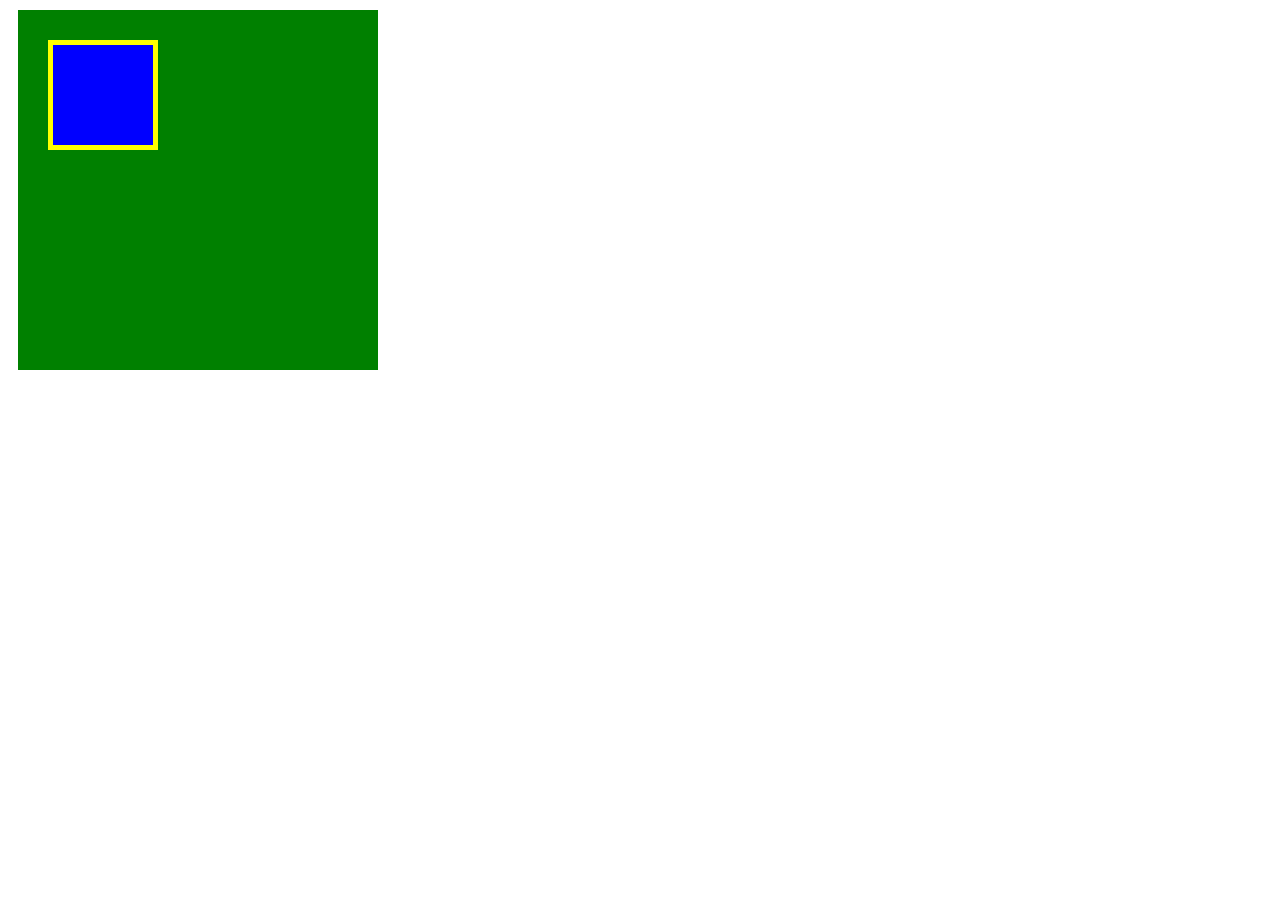
<file: box/box.html>
<!DOCTYPE html>
<html lang="ja">
  <head>
    <meta charset="UTF-8" />
    <!-- CSSファイルの読み込み -->
    <link rel="stylesheet" href="box.css" />
    <title>BOX</title>
  </head>

  
    <!-- box1用のdiv -->
    <div class="box1">
      <div class="box2"></div>

    </div>
  </body>
</html>
</file>
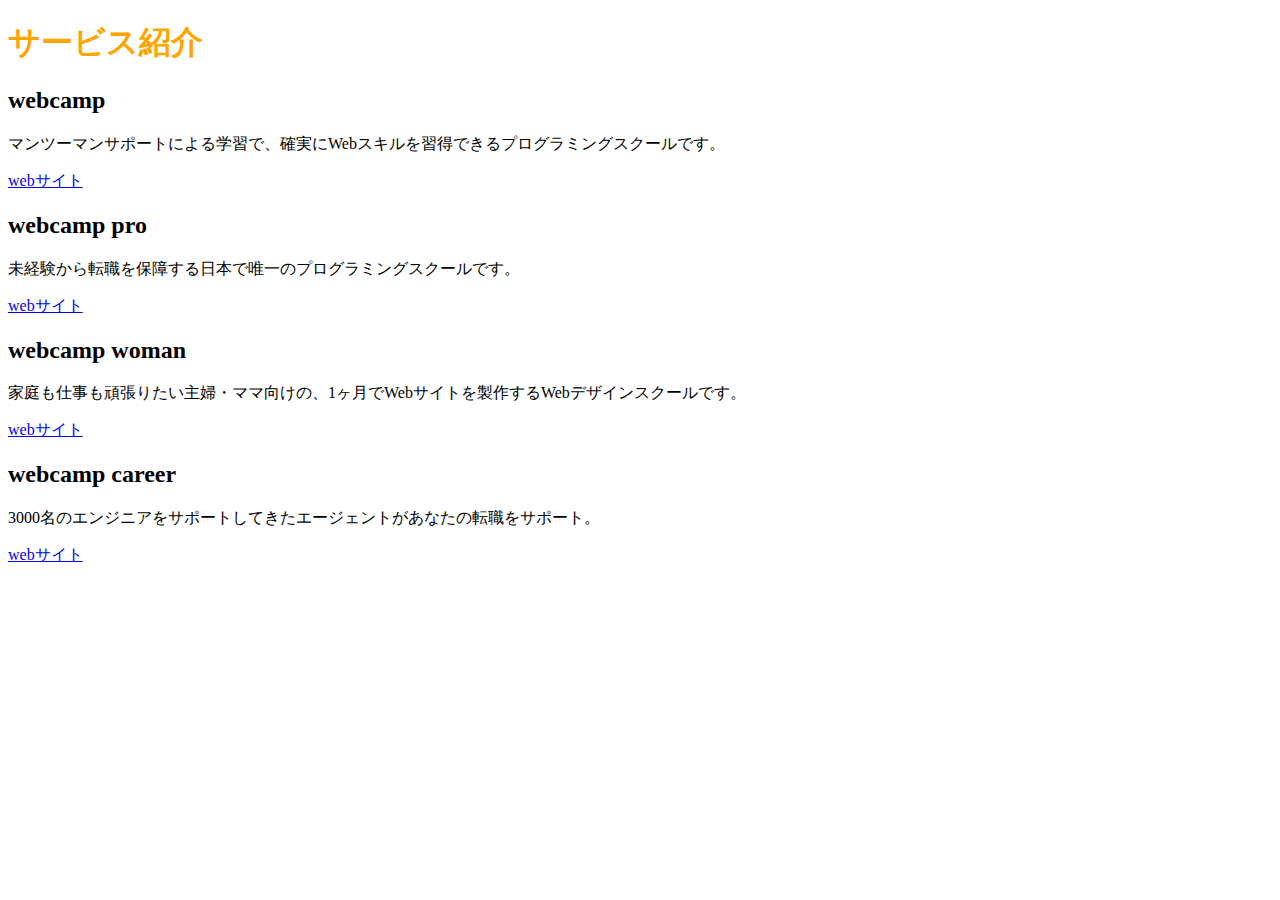
<file: chapter1/<!DOCTYPE HTML>.html>
<!DOCTYPE HTML>
<html lang="ja">
  <head>
    <meta charset="UTF-8" />
    <title>初めてのHTML</title>
  </head>

  <body>
  <h1>サービス紹介</h1>
    <h2>webcamp</h2>
    <p>マンツーマンサポートによる学習で、確実にWebスキルを習得できるプログラミングスクールです。</p>
    <a href="https://infratop.jp">webサイト</a>
    <h2>webcamp pro</h2>
    <p>未経験から転職を保障する日本で唯一のプログラミングスクールです。</p>
    <a href="https://infratop.jp">webサイト</a>
    <h2>webcamp woman</h2>
    <p>家庭も仕事も頑張りたい主婦・ママ向けの、1ヶ月でWebサイトを製作するWebデザインスクールです。</p>
    <a href="https://infratop.jp">webサイト</a>
    <h2>webcamp career</h2>
    <p>3000名のエンジニアをサポートしてきたエージェントがあなたの転職をサポート。</p>
    <a href="https://infratop.jp">webサイト</a>

    <link rel="stylesheet" href="kadai1.css" />



  </body>
</html>
</file>
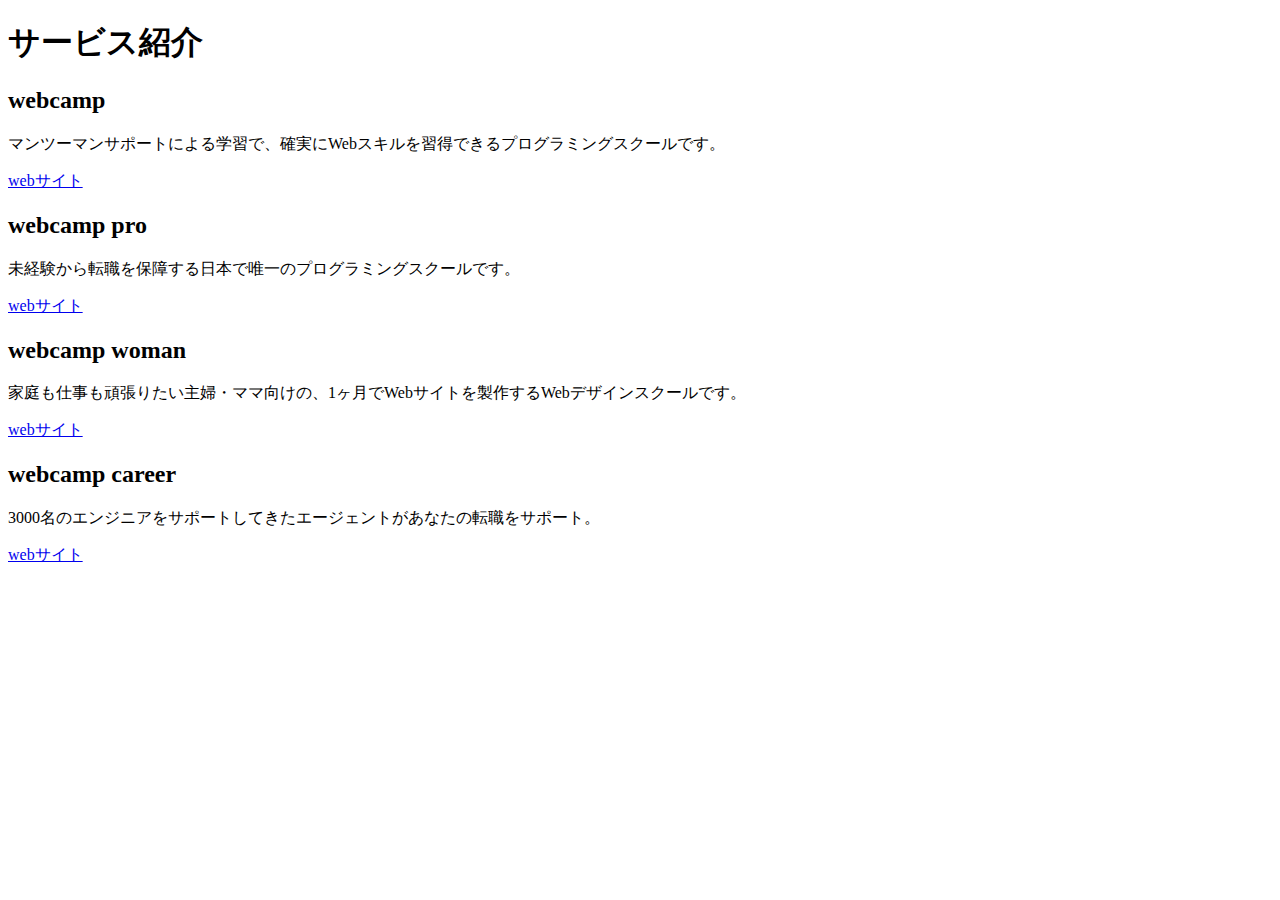
<file: chapter1/kadai1.html>
<!DOCTYPE HTML>
<html lang="ja">
  <head>
    <meta charset="UTF-8" />
    <title>初めてのHTML</title>
  </head>

  <body>
  <h1>サービス紹介</h1>
    <h2>webcamp</h2>
    <p>マンツーマンサポートによる学習で、確実にWebスキルを習得できるプログラミングスクールです。</p>
    <a href="https://infratop.jp">webサイト</a>
    <h2>webcamp pro</h2>
    <p>未経験から転職を保障する日本で唯一のプログラミングスクールです。</p>
    <a href="https://infratop.jp">webサイト</a>
    <h2>webcamp woman</h2>
    <p>家庭も仕事も頑張りたい主婦・ママ向けの、1ヶ月でWebサイトを製作するWebデザインスクールです。</p>
    <a href="https://infratop.jp">webサイト</a>
    <h2>webcamp career</h2>
    <p>3000名のエンジニアをサポートしてきたエージェントがあなたの転職をサポート。</p>
    <a href="https://infratop.jp">webサイト</a>



  </body>
</html>
</file>
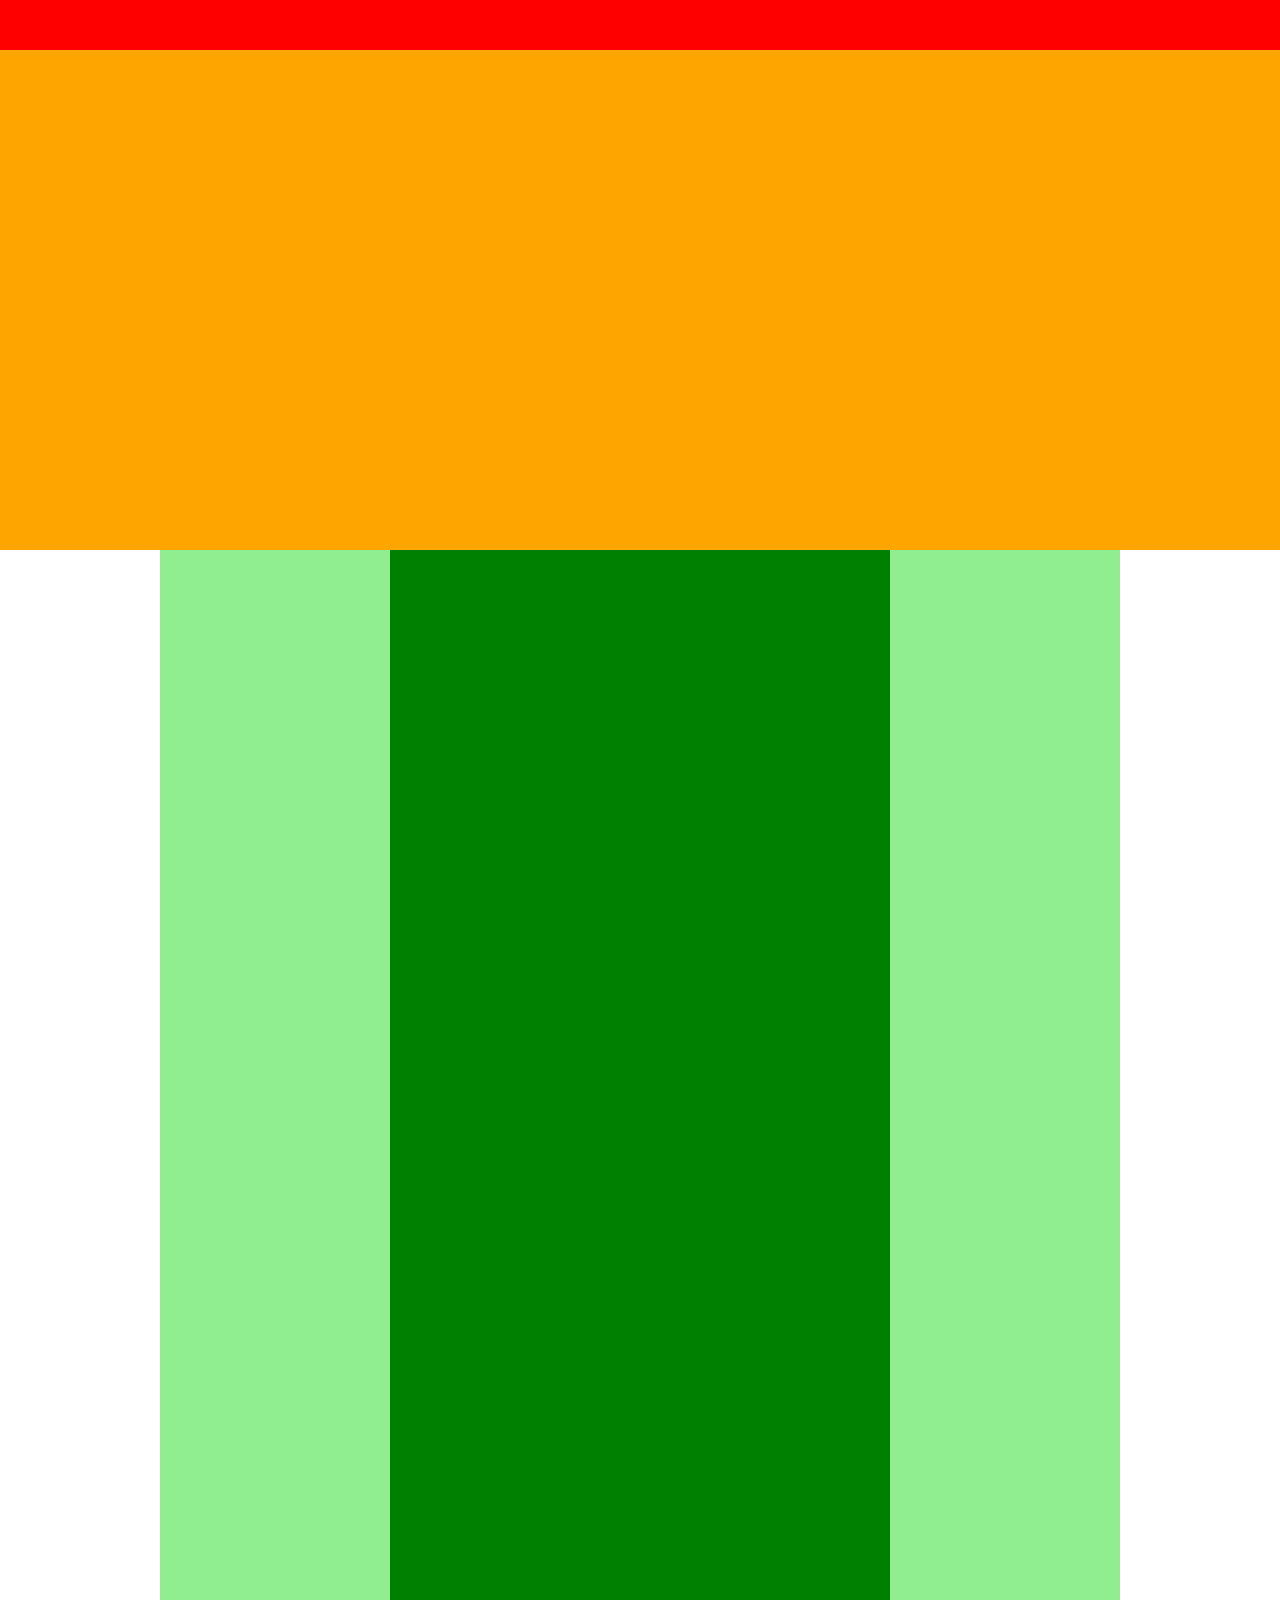
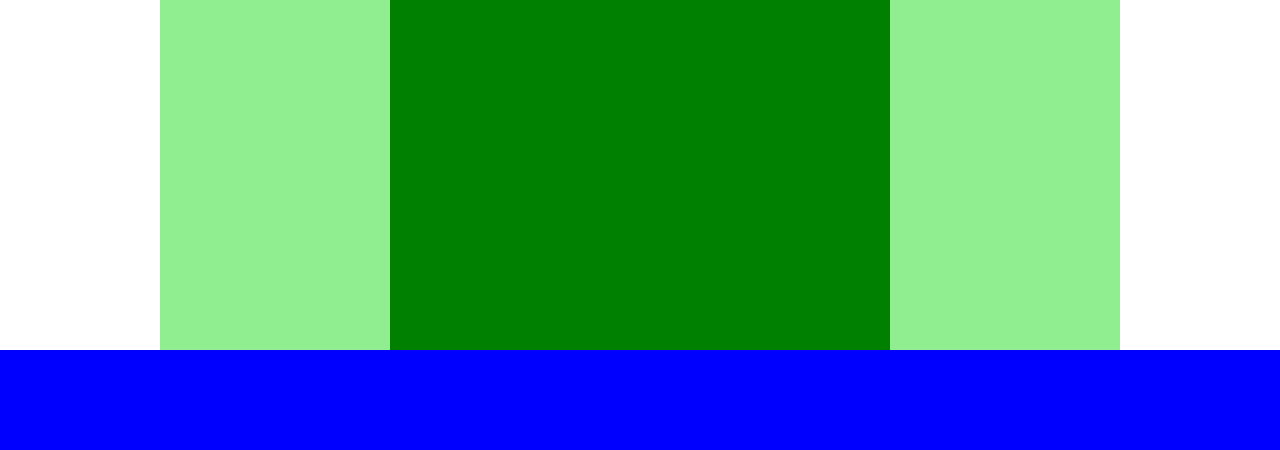
<file: chapter4/ensyu.html>
<!DOCTYPE html>
<html lang="ja">
  <head>
    <meta charset="UTF-8" />
    <link rel="stylesheet" href="ensyu.css" />
    <title>ENSYU</title>
  </head>

  <body>
    <!-- header用のdiv -->
    <div class="header"></div>

    <!-- main-visual用のdiv -->
    <div class="main-visual"></div>

    <!-- main用のdiv -->
    <div class="main">
     <div class="sidebar-left"></div>
     <div class="blog"></div>
     <div class="sidebar-right"></div>
    </div>

    <!-- footer用のdiv -->
    <div class="footer"></div>

  </body>
</html>
</file>
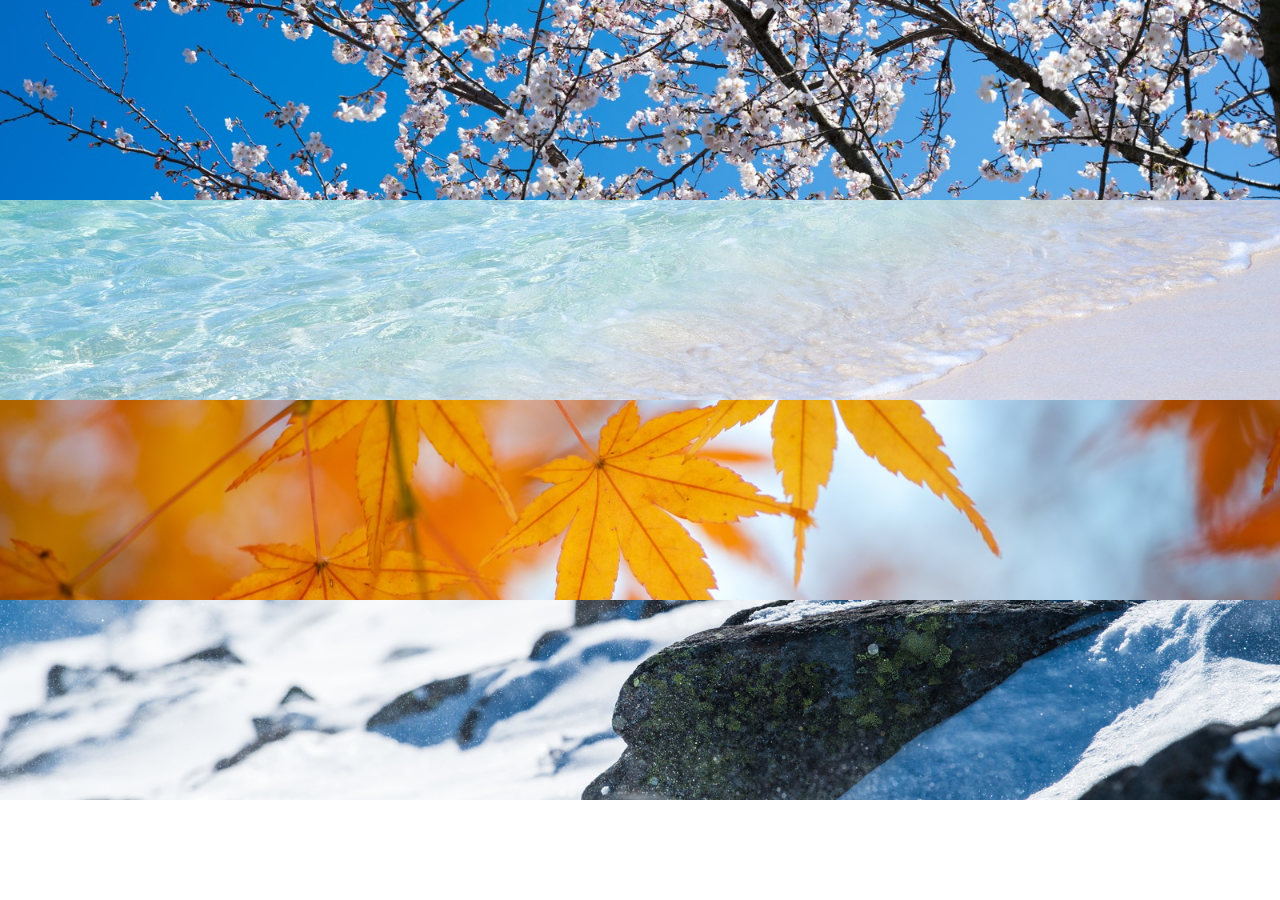
<file: chapter6/chapter6.html>
<!DOCTYPE html>
<html lang="ja">
  <head>
    <meta charset="UTF-8">
    <title>課題６</title>
    <link rel="stylesheet" href="chapter6.css" />
  </head>
  <body>
    <div class="box1"></div>

    <div class="box2"></div>

    <div class="box3"></div>

    <div class="box4"></div>

  </body>
</html>
</file>
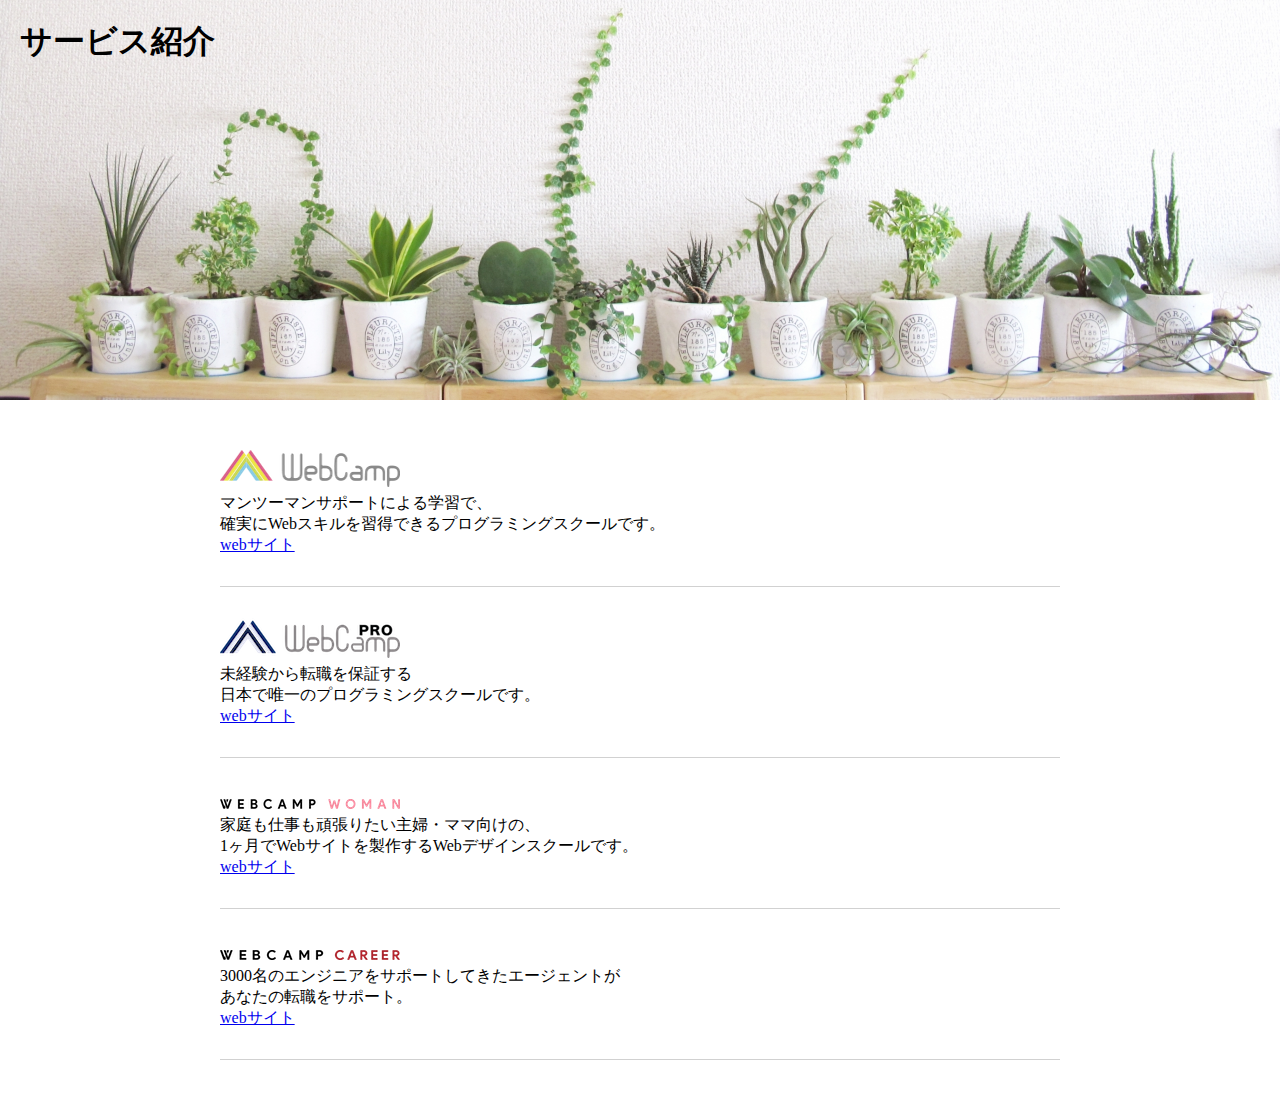
<file: chapter7/chapter7.html>
<!DOCTYPE html>
<html lang="ja">
  <head>
    <meta charset="UTF-8" />
    <title>課題７</title>
    <link rel="stylesheet" href="chapter7.css" />
  </head>
  <body>
    <section class="main-visual">
      <h1 class="headline">サービス紹介</h1>
    </section>
    <main>
      <section class="service1">
        <h2><img src="img/wc-logo.png" alt="ロゴ"></h2>
        <p>マンツーマンサポートによる学習で、<br />確実にWebスキルを習得できるプログラミングスクールです。
        </p>
        <a href="https://web-camp.io">webサイト</a>
      </section>

      <section class="service2">
        <h2><img src="img/wcp-logo.png" alt="ロゴ"></h2>
        <p>
          未経験から転職を保証する<br />日本で唯一のプログラミングスクールです。
        </p>
        <a href="https://web-camp.io">webサイト</a>
      </section>

      <section class="service3">
        <h2><img src="img/wcw-logo.png" alt="ロゴ"></h2>
        <p>家庭も仕事も頑張りたい主婦・ママ向けの、<br />1ヶ月でWebサイトを製作するWebデザインスクールです。</p>
        <a href="https://web-camp.io">webサイト</a>
      </section>
    
        <section class="service4">
        <h2><img src="img/wcc-logo.png" alt="ロゴ"></h2>
        <p>
          3000名のエンジニアをサポートしてきたエージェントが<br />あなたの転職をサポート。
        </p>
        <a href="https://web-camp.io">webサイト</a>
      </section>
    </main>
  </body>  
</html>
</file>
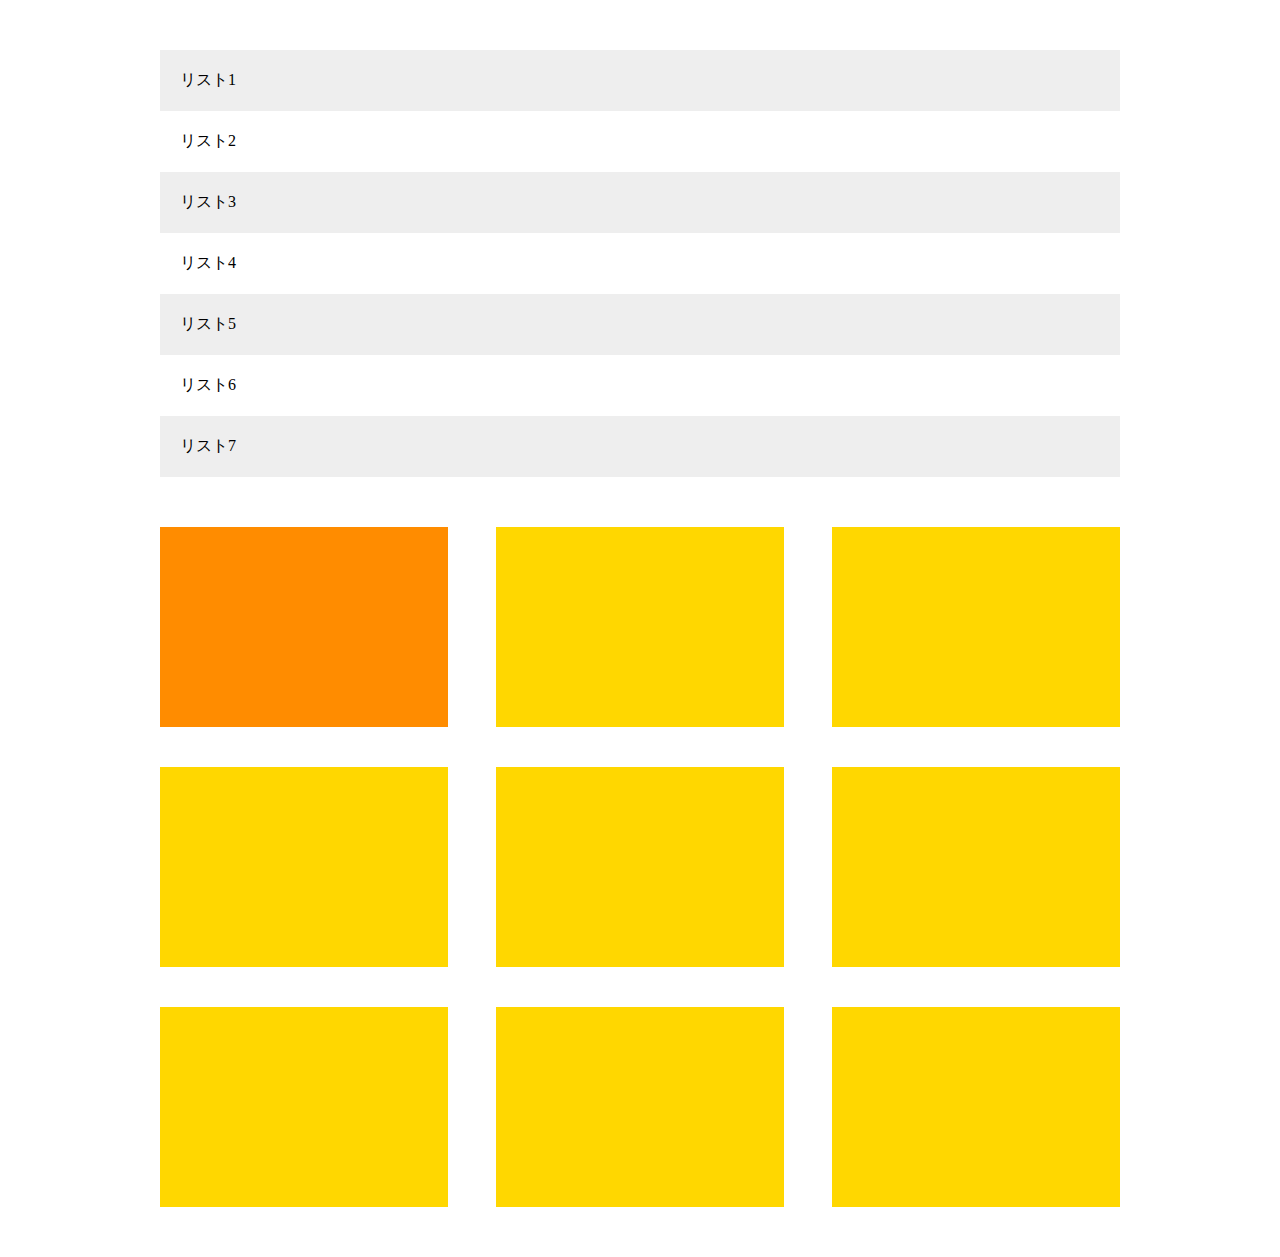
<file: chapter8/chapter8.html>
<!DOCTYPE html>
<html lang="ja">
  <head>
    <meta charset="UTF-8">
    <title>課題８</title>
    <link rel="stylesheet" href="chapter8.css">

  </head>

  <body>
    <main>
      <ul class="item-list">
        <li class="item">リスト1</li>
        <li class="item">リスト2</li>
        <li class="item">リスト3</li>
        <li class="item">リスト4</li>
        <li class="item">リスト5</li>
        <li class="item">リスト6</li>
        <li class="item">リスト7</li>
      </ul>
      <div class="box-list">
        <div class="box"></div>
        <div class="box"></div>
        <div class="box"></div>
        <div class="box"></div>
        <div class="box"></div>
        <div class="box"></div>
        <div class="box"></div>
        <div class="box"></div>
        <div class="box"></div>
      </div>

    </main>
  </body>
</file>
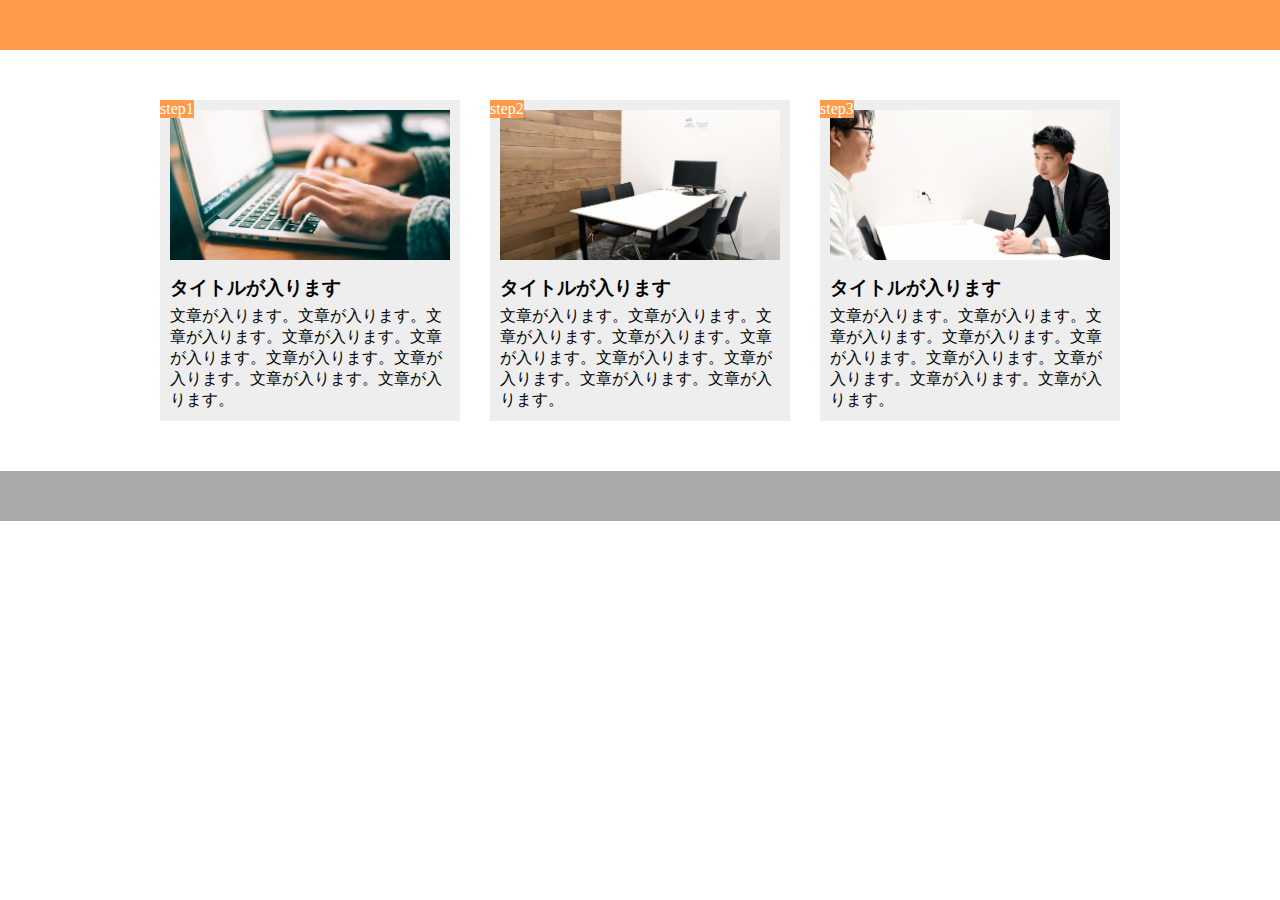
<file: chapter9/chapter9.html>
<!DOCTYPE html>
<html lang="ja">
  <head>
    <meta charset="UTF-8" />
    <meta name="viewport" content="width=device-width,initial-scale=1.0">
    <link rel="stylesheet" href="chapter9.css">
    <title>課題９</title>
  </head>
  <body>
    <header></header>
    <main>
      <div class="step-box">
        <div class="step-img1"></div>
        <span class="step-num">step1</span>
        <h3 class="title">タイトルが入ります</h3>
        <p class="text">
          文章が入ります。文章が入ります。文章が入ります。文章が入ります。文章が入ります。文章が入ります。文章が入ります。文章が入ります。文章が入ります。
        </p>
      </div>

      <div class="step-box">
        <div class="step-img2"></div>
        <span class="step-num">step2</span>
        <h3 class="title">タイトルが入ります</h3>
        <p class="text">
          文章が入ります。文章が入ります。文章が入ります。文章が入ります。文章が入ります。文章が入ります。文章が入ります。文章が入ります。文章が入ります。
        </p>
      </div>

      <div class="step-box">
        <div class="step-img3"></div>
        <span class="step-num">step3</span>
        <h3 class="title">タイトルが入ります</h3>
        <p class="text">
          文章が入ります。文章が入ります。文章が入ります。文章が入ります。文章が入ります。文章が入ります。文章が入ります。文章が入ります。文章が入ります。
        </p>
      </div>
    </main>
    <footer></footer>
  </body>
</html>
</file>
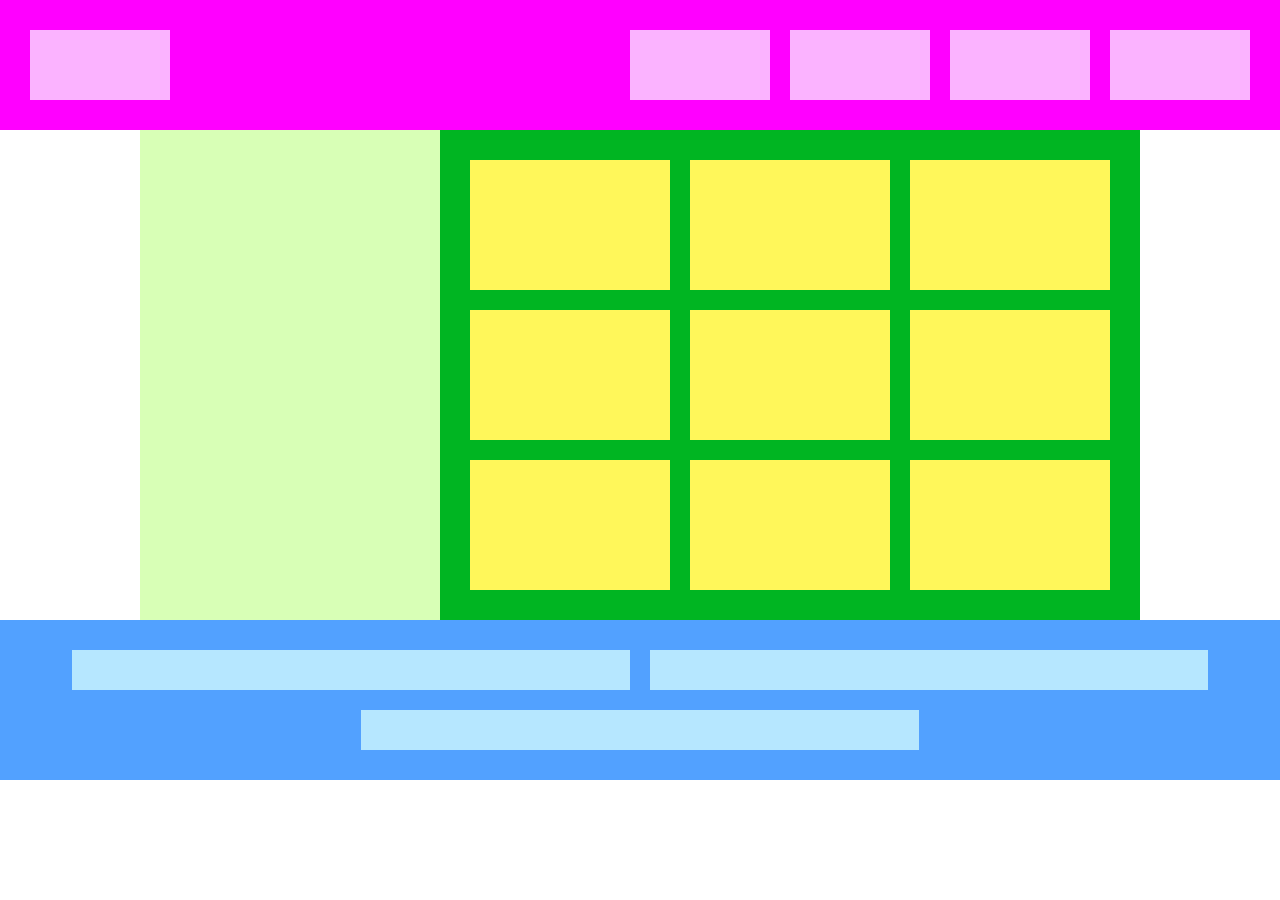
<file: flexbox_exercise/flex_e.html>
<!DOCTYPE html>
<html lang="ja">
  <head>
    <meta charset="UTF-8" />
    <title>Flexbox演習</title>
    <link rel="stylesheet" href="flex_e.css" />
  </head>

  <body>
    <div class="header">
      <div></div>
      <div></div>
      <div></div>
      <div></div>
      <div></div>
    </div>

    <div class="main">
      <div class="sidebar"></div>
      <div class="content">
        <div></div>
        <div></div>
        <div></div>
        <div></div>
        <div></div>
        <div></div>
        <div></div>
        <div></div>
        <div></div>
      </div>
    </div>

    <div class="footer">
      <div></div>
      <div></div>
      <div></div>
    </div>
  </body>
</html>
</file>
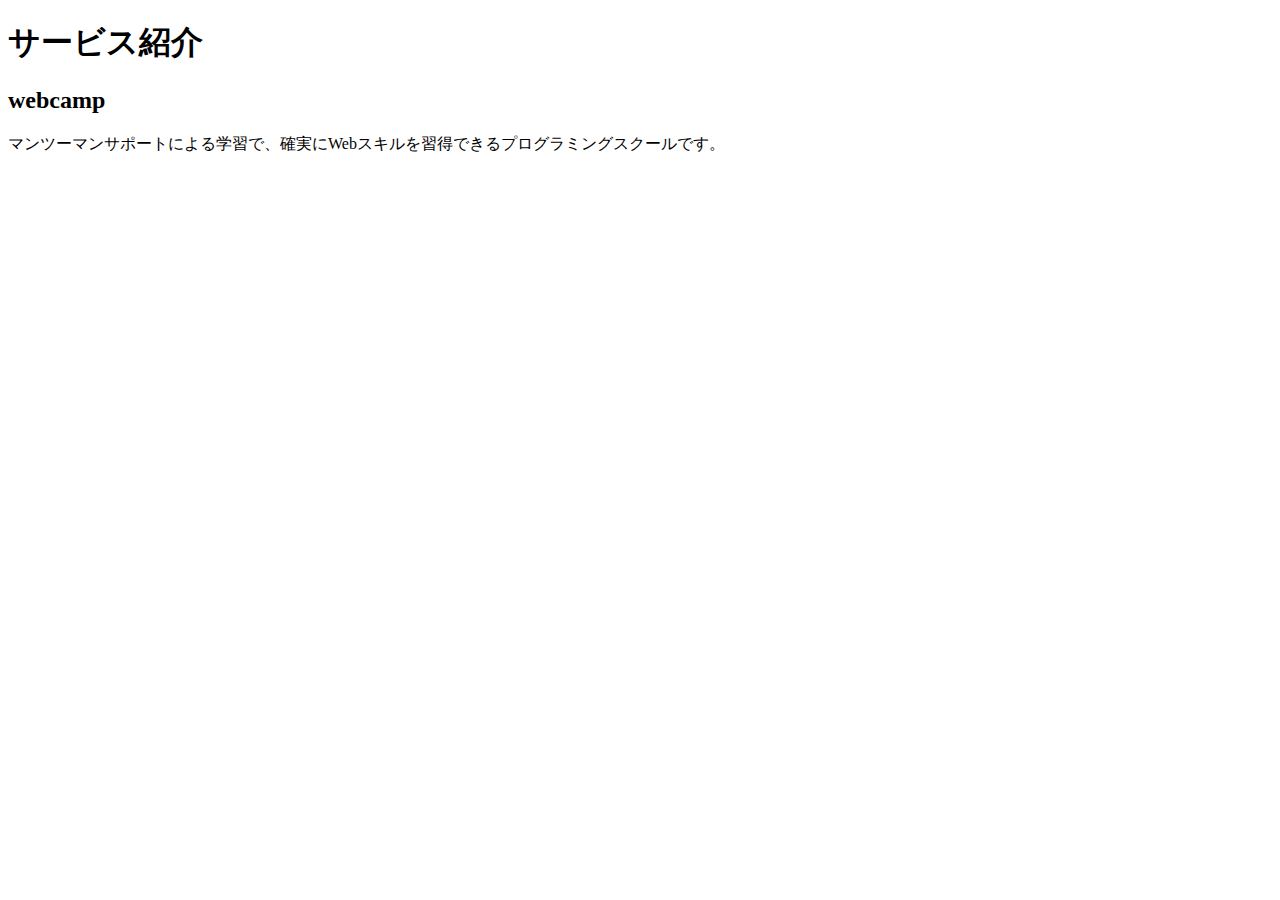
<file: sample/<!DOCTYPE HTML>.html>
<!DOCTYPE HTML>
<html lang="ja">
  <head>
    <meta charset="UTF-8" />
    <title>初めてのHTML</title>
  </head>

  <body>
  <h1>サービス紹介</h1>
    <h2>webcamp</h2>
    <p>マンツーマンサポートによる学習で、確実にWebスキルを習得できるプログラミングスクールです。</p>
  </body>
</html>
</file>
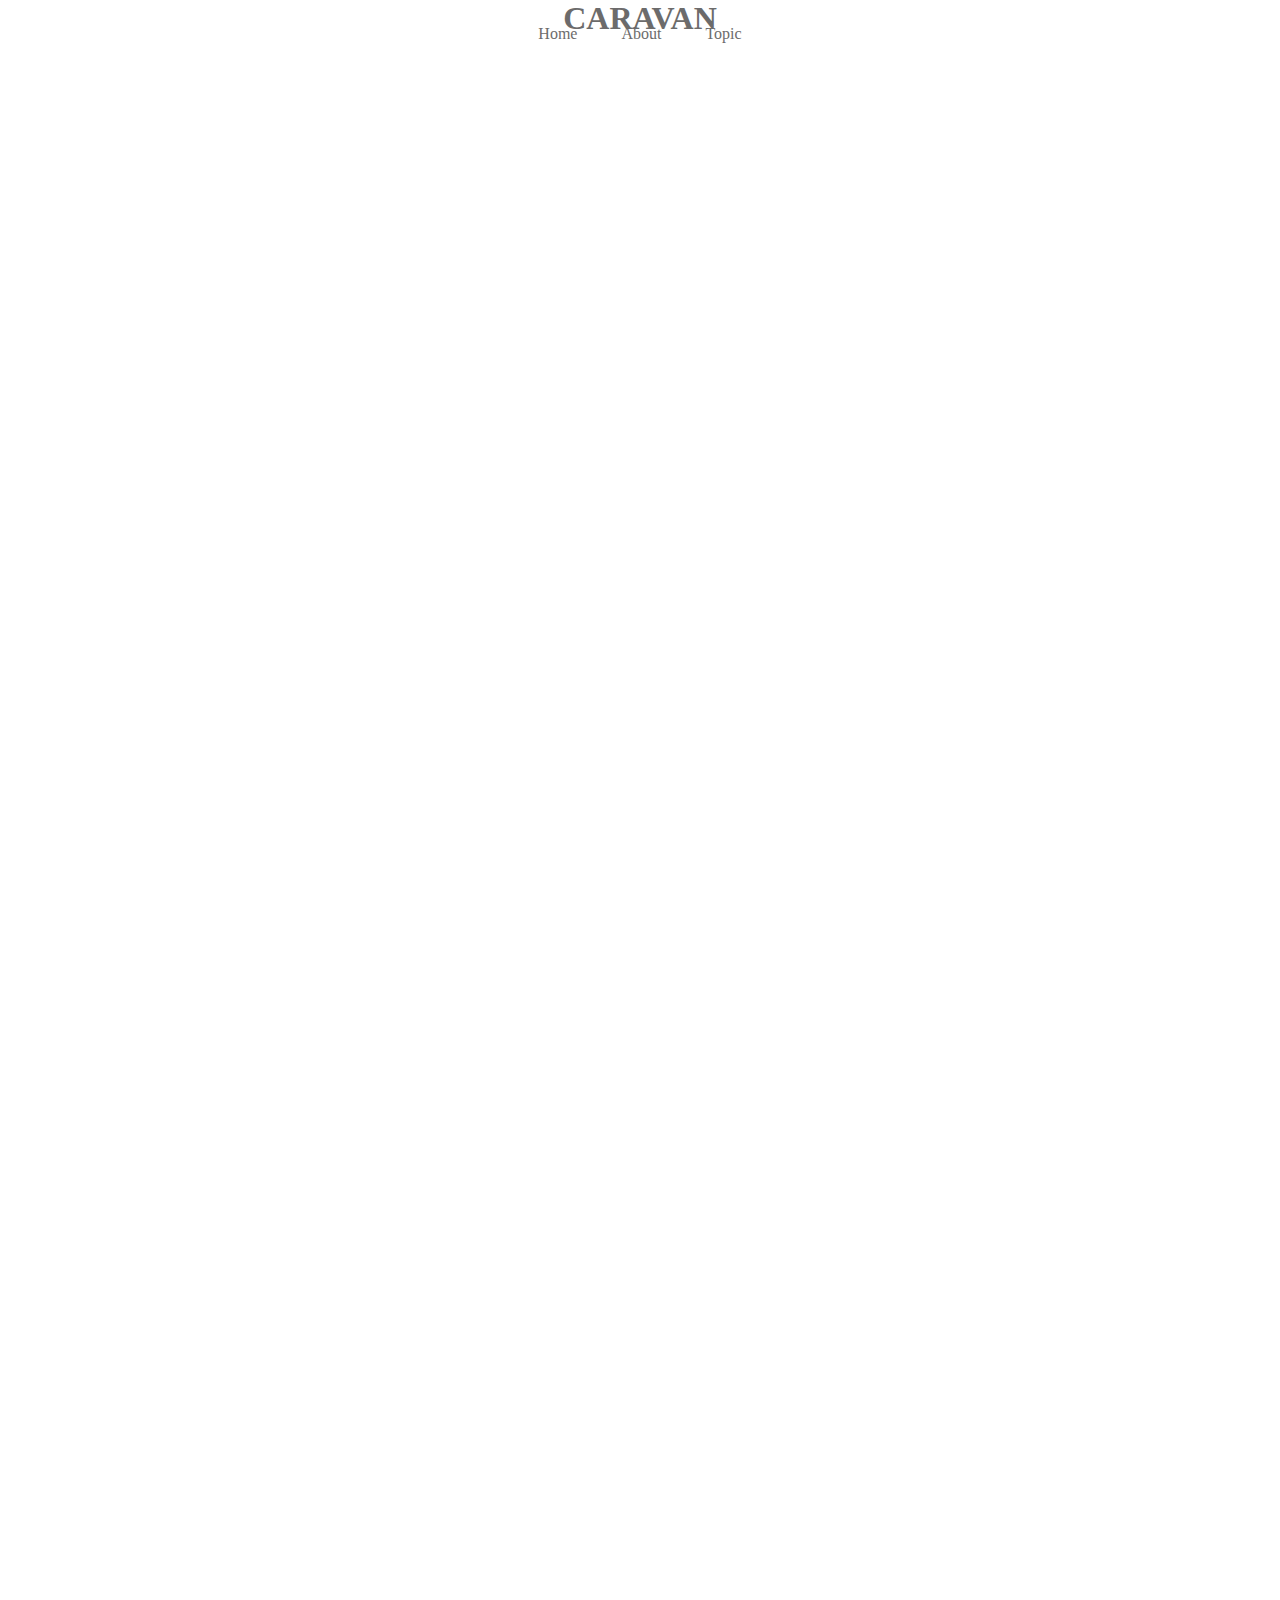
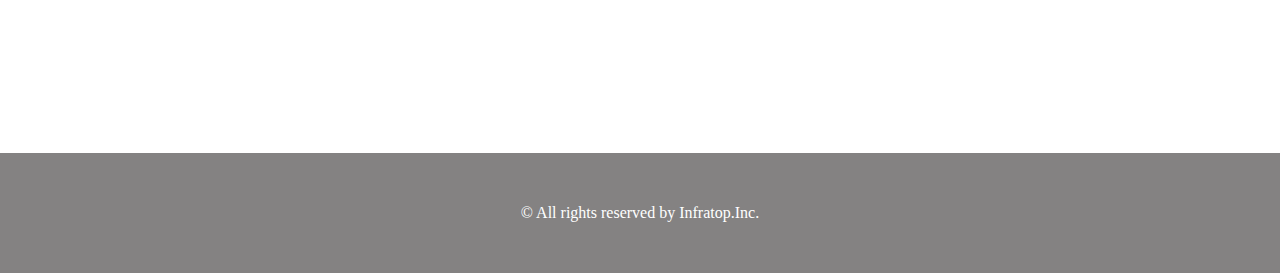
<file: sample/a.html>
<!DOCTYPE html>
<html lang="ja">
  <head>
    <meta charset="UTF-8" />
    <!-- CSSファイルの読み込み -->
    <link rel="stylesheet" href="a.css" />
    <title>CARAVAN</title>
  </head>

  <body>
    <!-- header -->
    <header>
      <h1 class="heading">
        <a href="index.html">
          CARAVAN
        </a>
      </h1>
    </header>

    <!-- navigation -->
    <nav>
      <ul class="nav-list">
        <li class="nav-list-item">
          <a href="index.html">Home</a>
        </li>
        <li class="nav-list-item">About</li>
        <li class="nav-list-item">Topic</li>
      </ul>
    </nav>

    <!-- main-visual用のdiv -->
    <div class="main-visual">
      <div class="main-visual-content"></div>
    </div>

    <!-- main用のdiv -->
    <div class="main">
      <div class="blog"></div>
      <div class="sidebar"></div>
    </div>

    <!-- footer -->
    <footer>
      <p class="footer-text">© All rights reserved by Infratop.Inc.</p>
    </footer>
  </body>
</html>
</file>
<file: box/box.css>
.box1 {
  width: 300px;
  height: 300px;
  background-color: green;
  margin: 30px;
  margin: 10px 10px;

  padding: 30px;

}

.box2 {
  width: 100px;
  height: 100px;
  background-color: blue;
  border: 5px solid yellow;

}
</file>
<file: chapter1/kadai1.css>
h1{
      color:orange;
}
</file>
<file: chapter4/ensyu.css>
* {
  margin: 0;
  padding: 0;
  box-sizing: border-box;
}

.header {
  width: 100%;
  height: 50px;
  background-color: red;
}

.main-visual {
  width: 100%;
  height: 500px;
  background-color: orange;
}

.main {
  width: 960px;
  margin: 0 auto;
  display: flex;
  justify-content: center;
}

.sidebar-left {
  width: 230px;
  height: 1400;
  background-color: lightgreen;
}

.blog {
  width: 500px;
  height: 1400px;
  background-color: green;
}

.sidebar-right {
  width: 230px;
  height: 1400px;
  background-color: lightgreen;
}

.footer {
  width: 100%;
  height: 100px;
  background-color: blue;
}
</file>
<file: chapter6/chapter6.css>
* {
  margin: 0;
  padding: 0;
  box-sizing: border-box;
}

.box1 {
  height: 200px;
  background-image: url(img/box1.jpg);
  background-size: cover;
  background-position: center;
}

.box2 {
  height: 200px;
  background-image: url(img/box2.jpg);
  background-size: cover;
  background-position: center;
}

.box3 {
  height: 200px;
  background-image: url(img/box3.jpg);
  background-size: cover;
  background-position: center;
}

.box4 {
  height: 200px;
  background-image: url(img/box4.jpg);
  background-size: cover;
  background-position: center;
}
</file>
<file: chapter7/chapter7.css>
* {
  margin: 0;
  padding: 0;
  box-sizing: border-box;
}

.main-visual {
  height: 400px;
  width: 100%;
  background-image: url(img/mv.jpg);
  background-size: cover;
  background-position: bottom;
}

.headline {
  padding: 20px;
}

main {
  width: 840px;
  margin: 50px auto;
}

.service1 {
  margin-bottom: 30px;
  border-bottom: 1px solid #d1d1d1;
  padding-bottom: 30px;
}

.service2 {
  margin-bottom: 30px;
  border-bottom: 1px solid #d1d1d1;
  padding-bottom: 30px;
}

.service3 {
  margin-bottom: 30px;
  border-bottom: 1px solid #d1d1d1;
  padding-bottom: 30px;
}

.service4 {
  border-bottom: 1px solid #d1d1d1;
  padding-bottom: 30px;
}
</file>
<file: chapter8/chapter8.css>
* {
  margin: 0;
  padding: 0;
  box-sizing: border-box;
}

main {
  width: 960px;
  margin: 50px auto;
}

.item-list {
  margin-bottom: 50px;
}

.item {
  padding: 20px;
  list-style: none;
}

.item:nth-child(odd) {
  background-color: #eee;
}

.box-list {
  display: flex;
  flex-wrap: wrap;
}

.box {
  background-color: #ffd700;
  width: 30%;
  height: 200px;
  margin-right: 5%;
  margin-bottom: 40px;
}

.box:first-child,
.box:nth-child(5)
.box:last-child {
  background-color: #ff8c00;
}

.box:nth-child(3n) {
  margin-right: 0;
}

.box:nth-last-child(-n + 3) {
  margin-bottom: 0;
}
</file>
<file: chapter9/chapter9.css>
* {
  margin: 0;
  padding: 0;
  box-sizing: border-box;
}

header {
  height: 50px;
  background-color: #ff9a4b;
}

main {
  width: 960px;
  margin: 50px auto;
  display: flex;
}

.step-box {
  width: 300px;
  margin-right: 30px;
  padding: 10px;
  position: relative;
  background-color: #EEEEEE;
}

.step-box:last-child {
  margin-right: 0;
}

.step-img1 {
  height: 150px;
  background-image: url(img/flow01.png);
  background-position: bottom;
  background-size: cover;
}

.step-img2 {
  height: 150px;
  background-image: url(img/flow02.png);
  background-position: bottom;
  background-size: cover;
}

.step-img3 {
  height: 150px;
  background-image: url(img/flow03.png);
  background-position: bottom;
  background-size: cover;
}

@media screen and (max-width: 768px) {
  main {
      display: block;
      width: 100%;
      justify-content: center;
  }

  .step-box {
    width: 90%;
    margin-bottom: 20px;
    margin-left: 5%;
    margin-right: 5%;
  }
}

.step-num {
  position: absolute;
  top: 0;
  left: 0;
  background-color: #FF9A4B;
  color: #fff;
}

.title {
  margin: 15px 0 5px;
}

footer {
  height: 50px;
  background-color: #aaaaaa;
}
</file>
<file: flexbox_exercise/flex_e.css>
* {
  margin: 0;
  padding: 0;
  box-sizing: border-box;
}

.header {
  padding: 30px 20px;
  background-color: #ff00ff;
  display: flex;
  justify-content: flex-end;
}

.header > div {
  background-color: #fbb3ff;
  flex-basis: 140px;
  height: 70px;
  margin: 0 10px;
}

.header > :first-child {
  margin-right: auto;
}

.main {
  display: flex;
  justify-content: center;
}

.sidebar {
  width: 300px;
  background-color: #d8ffb6;
}

.content {
  background-color: #00b522;
  padding: 20px;
  max-width: 700px;
  display: flex;
  flex-grow: 1;
  flex-wrap: wrap;
  justify-content: center;
}

.content > div {
  background-color: #fff75a;
  height: 130px;
  margin: 10px;
  flex-basis: 200px;
}

.footer {
  background-color: #52a1ff;
  padding: 20px;
  display: flex;
  flex-wrap: wrap;
  justify-content: center;
}

.footer > div {
  height: 40px;
  background-color: #b6e7ff;
  margin: 10px;
  flex-basis: 45%;
  max-width: 600px;
}
</file>
<file: sample/a.css>
* {
  margin: 0;
  padding: 0;
  box-sizing: border-box;
  color: #6c6b6b
}

a {
  text-decoration: none;
}

header {
  width: 90%;
  height: 15px;
  margin: 0 auto;
  text-align: center;
}

header .heading {
  font-size: 32px;
}

.nav-list {
  text-align: center;
  padding: 10px 0;
  margin: 0 auto;
}

.nav-list-item {
  list-style: none;
  display: inline-block;
  margin: 0 20px;
}

.main-visual {
  width: 100%;
  height: 300px;
}

.main-visual-content {
  width: 350px;
  height: 300px;
}

.main {
  width: 840px;
  display: flex;
  justify-content: center;
  margin: 0 auto;
}

.blog {
  width: 600px;
  height: 1400px;
}

.sidebar {
  width: 240px;
  height: 1400px;
}

footer {
  width: 100%;
  height: 120px;
  text-align: center;
  line-height: 120px;
  background-color: #848282;
}

.footer-text {
  color: #fff;
}
</file>
